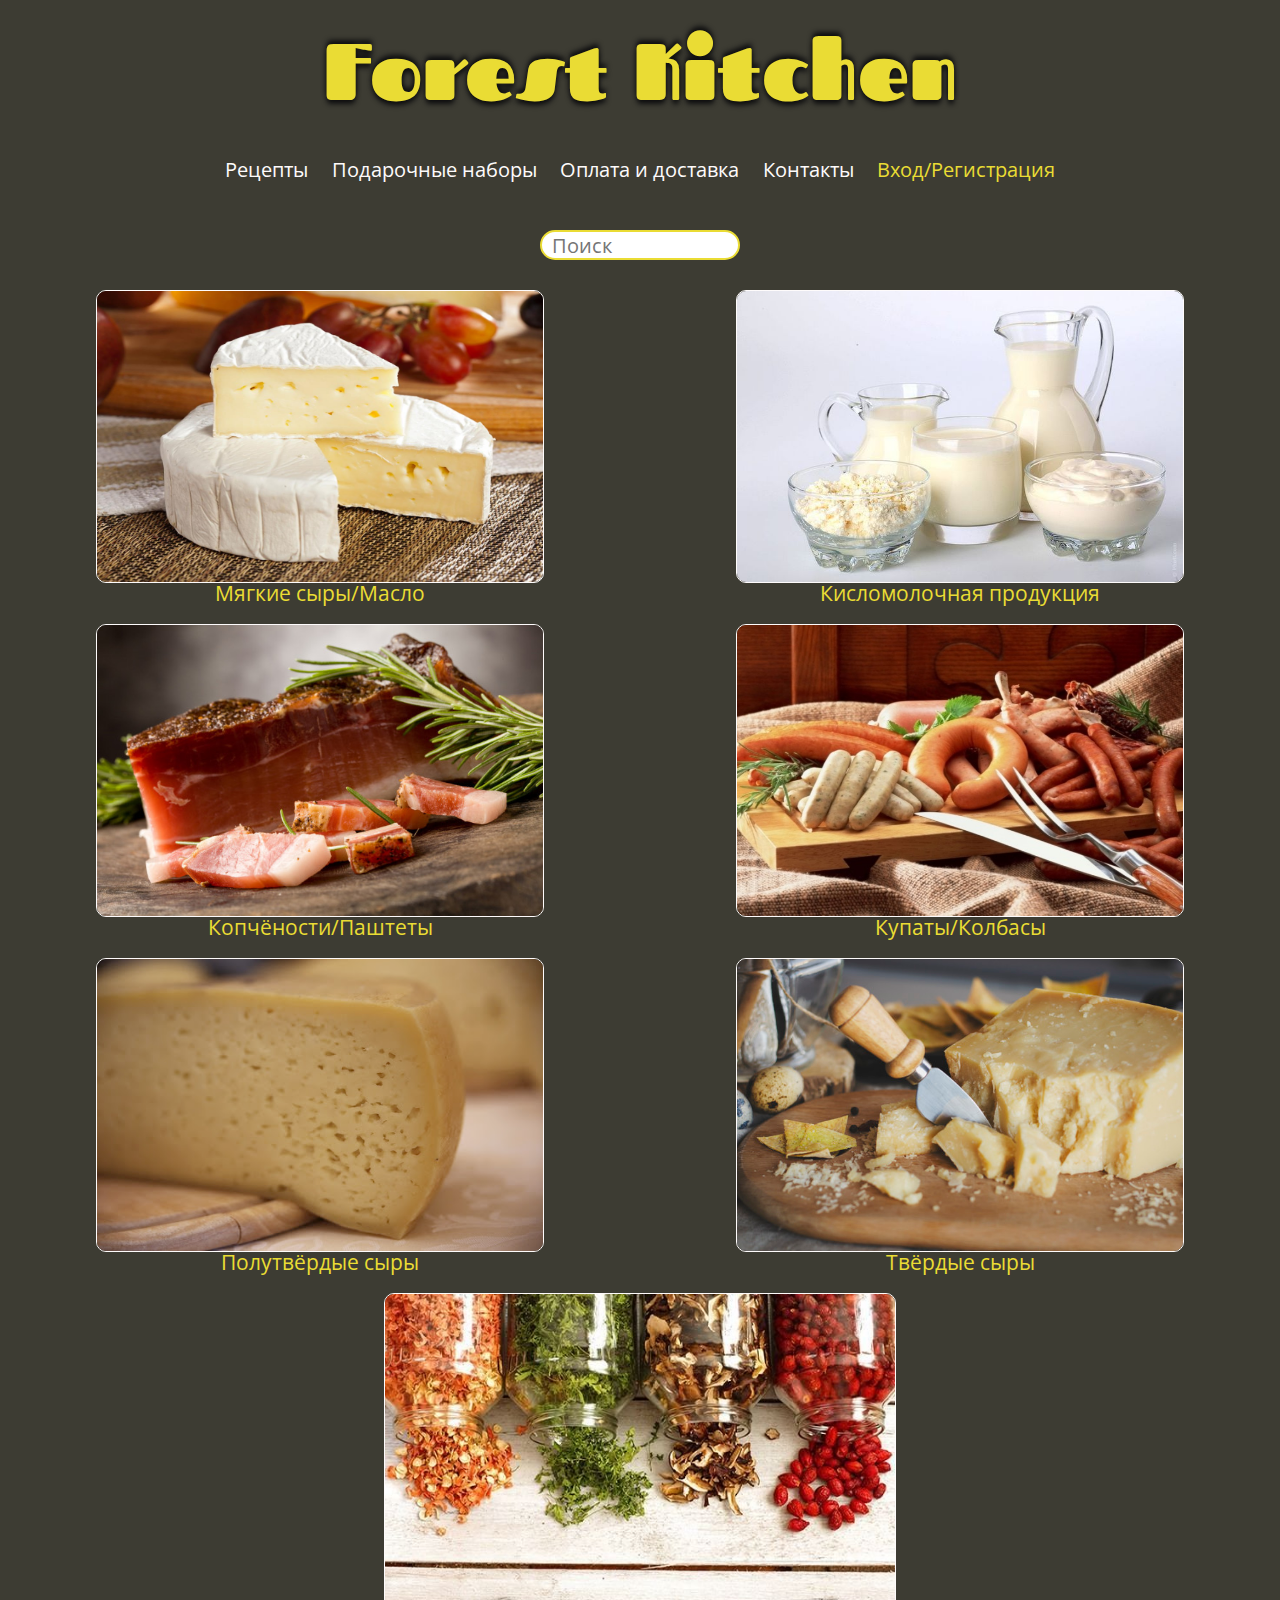
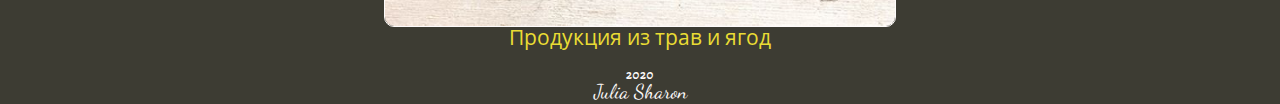
<file: index.html>
<!DOCTYPE HTML>
<html lang="ru">
<head>
    <meta charset="UTF-8">
	<title>Forest Kitchen</title>
	<meta name="viewport" content="width=device-width, initial-scale=1">
	<script type="text/javascript" src="js/script.js"></script>
	<!--css-->
	<link rel="stylesheet" type="text/css" href="css/style.css">
</head>
<body>
	<div class="content">
	<div class="header">
		<div class="wrapper_main">
		<h1>Forest Kitchen</h1>
	</div>
	</div>
	<nav class="menu nav">
		<ul class="mainmenu">
			<li class="li_main"><a class="mainlink" href="">Рецепты</a></li>
			<li class="li_main"><a class="mainlink" href="">Подарочные наборы</a></li>
			<li class="li_main"><a class="mainlink" href="">Оплата и доставка</a></li>  
			<li class="li_main"><a class="mainlink" href="">Контакты</a></li> 
			<li class="li_main"><a class="mainlink user" href="html pages/enter_registration.html">Вход/Регистрация</a></li>
		</ul>
	</nav>
	<div class="search">
		<form action="#"class="search_form">
			<input class="in_search"type="search" name="search" size="30" placeholder="Поиск">
		</form>
	</div>
	<div class="catalog">
		<div class="rows">
		<!--First row-->
		
				<div class="block block1">
					<div class="imgcatalog">
					<img src="IMAGE/мягкий.jpg"/>
					</div>
					<div class="blockname">
					<a class="linkcatalog" href="">Мягкие сыры/Масло</a>
					</div>
				</div>
				<div class=" block block2">
					<div class="imgcatalog">
					<img src="IMAGE/кисломолочка.jpg"/>
					</div>
					<div class="blockname">
					<a class="linkcatalog" href="">Кисломолочная продукция</a>
					</div>
				</div>
			
			<!--Second row-->
			
				<div class="block block3">
					<div class="imgcatalog">
					<img src="IMAGE/копчение.jpg"/>
					</div>
					<div class="blockname">
					<a class="linkcatalog" href="">Копчёности/Паштеты</a>
					</div>
				</div>
				<div class="block block4">
					<div class="imgcatalog">
					<img src="IMAGE/колбасы.jpg"/>
					</div>
					<div class="blockname">
					<a class="linkcatalog" href="">Купаты/Колбасы</a>
					</div>
				</div>
			
			<!--Third row-->
			
				<div class="block block5">
					<div class="imgcatalog">
					<img src="IMAGE/полутвердый.jpg"/>
					</div>
					<div class="blockname">
					<a class="linkcatalog" href="">Полутвёрдые сыры</a>
					</div>
				</div>
				<div class="block block6">
					<div class="imgcatalog">
					<img src="IMAGE/твердый.jpg"/>
					</div>
					<div class="blockname">
					<a class="linkcatalog" href="">Твёрдые сыры</a>
					</div>
				</div>
				</div>
			<!--Fourth row-->
			<div class="lastrow">
			<div class="block block7">
					<div class="imgcatalog">
					<img src="IMAGE/травы.jpg"/>
					</div>
					<div class="blockname">
					<a class="linkcatalog" href="">Продукция из трав и ягод</a>
					</div>
				</div>
			</div>
		</div>
		</div>
	<footer class="footer">
			<div class="footertext">2020</div>
			<div class="footertext sign">Julia Sharon</div>
	</footer>
	</body>
	<!--Подключение JQuery-->
	<script src="https://code.jquery.com/jquery-3.3.1.min.js"></script>
	</html>
</file>
<file: css/style.css>
@charset "UTF-8";
/*FONTS*/
@import url("https://fonts.googleapis.com/css2?family=Fascinate&display=swap");
@import url("https://fonts.googleapis.com/css2?family=Open+Sans+Condensed:wght@300&display=swap");
@import url("https://fonts.googleapis.com/css2?family=Dancing+Script&display=swap");
@import url("https://fonts.googleapis.com/css2?family=Akaya+Telivigala&display=swap");
/*nullstyle*/
/*Обнуление стилей*/
* {
  padding: 0;
  margin: 0;
  /*border: 0;*/ }

*, *:before, *after {
  moz-box-sizing: border-box;
  webkit-box-sizing: border-box;
  -webkit-box-sizing: border-box;
  box-sizing: border-box; }

:focus, :active {
  outline: none; }

a:focus, a:active {
  outline: none; }

nav, footer, header, aside {
  display: block; }

html, body {
  height: 100%;
  width: 100%;
  font-size: 100%;
  line-height: 1;
  font-size: 14px;
  ms-text-size-adjust: 100%;
  moz-text-size-adjust: 100%;
  webkit-text-size-adjust: 100%; }

input, button, textarea {
  font-family: inherit; }

input::ms-clear {
  display: none; }

button {
  cursor: pointer; }

button::moz-focus-inner {
  padding: 0;
  border: 0; }

a, a:visited {
  text-decoration: none; }

a:hover {
  text-decoration: none; }

ul li {
  list-style: none; }

img {
  vertical-align: top; }

h1, h2, h3, h4, h5, h6 {
  font-size: inherit;
  font-weight: 400; }

/*main page*/
body {
  background-color: #3D3C33; }

.content {
  display: -ms-grid;
  display: grid;
  -ms-grid-columns: 1fr;
  grid-template: 1fr/ 1fr;
  min-height: 100vh;
  grid-template-areas: "header"
 "menu"
 "search"
 "catalog"
 "footer"; }

.header {
  -ms-grid-row: 1;
  -ms-grid-column: 1;
  grid-area: header; }

.wrapper_main {
  display: -ms-grid;
  display: grid; }

h1 {
  color: #EADC34;
  font-size: 80px;
  margin-top: 30px;
  text-align: center;
  font-family: Fascinate;
  text-shadow: 0px -4px 5px #0F0F10, 0px 4px 5px #0F0F10; }

.nav {
  -ms-grid-row: 2;
  -ms-grid-column: 1;
  grid-area: menu;
  margin: 40px 0px 40px 0px;
  text-align: center;
  position: -webkit-sticky;
  position: sticky;
  top: 0;
  z-index: 1;
  background-color: #3D3C33; }

.li_main {
  display: inline-block;
  padding: 5px;
  margin: 5px; }

.mainlink {
  color: #FEFBFB;
  font-size: 20px;
  font-family: "Open Sans Condensed"; }
  .mainlink:hover {
    font-size: 22px;
    text-shadow: 0px -2px 15px #E0E0E1, 0px 2px 15px #E0E0E1; }

.user {
  color: #EADC34; }
  .user:hover {
    text-shadow: 0px -2px 15px #E6F16D, 0px 2px 15px #E6F16D; }

.search {
  -ms-grid-row: 3;
  -ms-grid-column: 1;
  grid-area: search;
  display: -ms-grid;
  display: grid;
  -ms-grid-rows: 60px;
  -ms-grid-columns: 1fr 1fr 1fr;
  grid-template: 60px / 1fr 1fr 1fr; }

.search_form {
  display: -ms-grid;
  display: grid;
  justify-items: center;
  -ms-grid-column: 2;
  grid-column: 2/2; }

input {
  border-color: #EADC34;
  border-radius: 15px;
  border-style: solid;
  height: 30px;
  font-size: 16px;
  font-family: "Open Sans Condensed"; }
  input:hover, input:focus {
    -webkit-box-shadow: 0px -4px 5px #0F0F10, 0px 4px 5px #0F0F10;
    box-shadow: 0px -4px 5px #0F0F10, 0px 4px 5px #0F0F10; }

.in_search {
  padding: 10px;
  font-size: 20px;
  width: 200px; }

.catalog {
  -ms-grid-row: 4;
  -ms-grid-column: 1;
  grid-area: catalog; }

.rows {
  display: -ms-grid;
  display: grid;
  -ms-grid-columns: 1fr 1fr;
  grid-template-columns: 1fr 1fr;
  -webkit-box-align: center;
  -ms-flex-align: center;
  align-items: center;
  justify-items: center; }

.block {
  width: 70%;
  margin-bottom: 20px; }

.lastrow {
  display: -ms-grid;
  display: grid;
  justify-items: center;
  -webkit-box-align: center;
  -ms-flex-align: center;
  align-items: center; }

.block7 {
  -ms-grid-column-align: center;
  justify-self: center;
  -ms-flex-item-align: center;
  -ms-grid-row-align: center;
  align-self: center;
  width: 40%; }

.blockname {
  text-align: center; }

.linkcatalog {
  color: #EADC34;
  font-size: 21px;
  font-family: "Open Sans Condensed"; }
  .linkcatalog:hover {
    font-size: 24px; }

.imgcatalog {
  border-color: #FEFBFB;
  border-radius: 10px;
  border-width: 1px;
  border-style: solid;
  overflow: hidden;
  padding: 0 0 65% 0;
  position: relative; }

img {
  width: 100%;
  height: 100%;
  position: absolute; }

.footertext {
  color: #FEFBFB;
  text-align: center;
  font-family: "Akaya Telivigala"; }

.sign {
  font-size: 20px;
  font-family: "Dancing Script"; }

@media (max-width: 620px) {
  .rows {
    -ms-grid-columns: 1fr;
    grid-template-columns: 1fr; }
  .block7 {
    width: 70%; } }

@media (max-width: 391px) {
  .li_main {
    display: block; } }

@media (max-width: 492px) {
  .mainlink {
    font-size: 20px; }
    .mainlink:hover {
      font-size: 20px; }
  .linkcatalog {
    font-size: 21px; }
    .linkcatalog:hover {
      font-size: 21px; } }

@media only screen and (max-device-width: 492px) {
  .mainlink {
    font-size: 20px; }
    .mainlink:hover {
      font-size: 20px; }
  .linkcatalog {
    font-size: 21px; }
    .linkcatalog:hover {
      font-size: 21px; }
  h1 {
    font-size: 70px; } }

/*enter_registration page*/
.wrap_cont {
  display: -ms-grid;
  display: grid;
  min-height: 100vh;
  margin-top: 70px; }

.ent_reg_cont {
  display: -ms-grid;
  display: grid;
  -ms-grid-rows: 40%;
  -ms-grid-columns: auto 1fr 1fr 1fr auto;
  grid-template: 40% / auto 1fr 1fr 1fr auto; }

.enter {
  display: -ms-grid;
  display: grid;
  -ms-grid-column: 2;
  grid-column: 2/2;
  justify-items: center; }

.name {
  display: inline-block;
  font-size: 20px;
  font-family: "Open Sans Condensed";
  color: #FFFFFF; }

.ent {
  display: -ms-grid;
  display: grid;
  height: 20px;
  padding: 5px;
  font-size: 20px; }

.registration {
  display: -ms-grid;
  display: grid;
  justify-items: start;
  -webkit-box-align: center;
  -ms-flex-align: center;
  align-items: center;
  -ms-grid-column: 3;
  grid-column: 3/3;
  padding: 0px 0px 0px 5px; }

.reg {
  width: 150px;
  background-color: #EADC34;
  border-radius: 15px;
  height: 30px;
  font-size: 16px;
  -webkit-box-shadow: 0px -4px 5px #0F0F10, 0px 4px 5px #0F0F10;
  box-shadow: 0px -4px 5px #0F0F10, 0px 4px 5px #0F0F10; }

.for_ent_page {
  display: -ms-grid;
  display: grid;
  -ms-grid-column: 4;
  grid-column: 4/4;
  justify-items: center; }

.mainmenu.ent_page {
  width: 70%; }

.ent_page {
  display: -ms-grid;
  display: grid;
  justify-items: center;
  -webkit-box-align: center;
  -ms-flex-align: center;
  align-items: center;
  background-color: #FFFFFF;
  opacity: 1;
  font-size: 20px;
  font-family: "Open Sans Condensed";
  border-radius: 10px;
  border-color: #EADC34;
  border-style: solid;
  padding: 5px; }

.main_ent_page {
  border-bottom: 1px solid; }

.ent_link {
  color: #000000;
  white-space: nowrap; }

.burger_container {
  display: none; }

@media (max-width: 600px) {
  .ent_reg_cont {
    display: -ms-grid;
    display: grid;
    -ms-grid-rows: 30% 30%;
    -ms-grid-columns: 1fr 2fr 1fr;
    grid-template: 30% 30% /  1fr 2fr 1fr; }
  .burger_cont {
    display: -ms-grid;
    display: grid;
    -ms-grid-column: 3;
    grid-column: 3/3;
    justify-items: right;
    padding: 0px 5px 0px 0px; }
  .ent_page_burger {
    display: block;
    position: relative;
    width: 7px;
    height: 7px;
    border-radius: 50%; }
  .ent_page_burger:before,
  .ent_page_burger:after {
    content: '';
    background-color: #EADC34;
    position: absolute;
    width: 100%;
    height: 100%;
    border-radius: inherit; }
  .ent_page_burger:before {
    right: 30px; }
  .ent_page_burger:after {
    right: 10px; }
  .ent_page_burger span {
    background-color: #EADC34;
    position: absolute;
    width: 100%;
    height: 100%;
    border-radius: inherit;
    right: 20px; }
  .for_ent_page {
    display: none; }
  .enter {
    -ms-grid-column: 2;
    grid-column: 2/2; }
  .registration {
    -ms-grid-column: 2;
    grid-column: 2/2;
    -ms-grid-row: 2;
    grid-row: 2/2;
    justify-items: center;
    -webkit-box-align: center;
    -ms-flex-align: center;
    align-items: center; } }

@media only screen and (min-height: 900px) {
  .ent_reg_cont {
    max-height: 50%; } }
</file>
